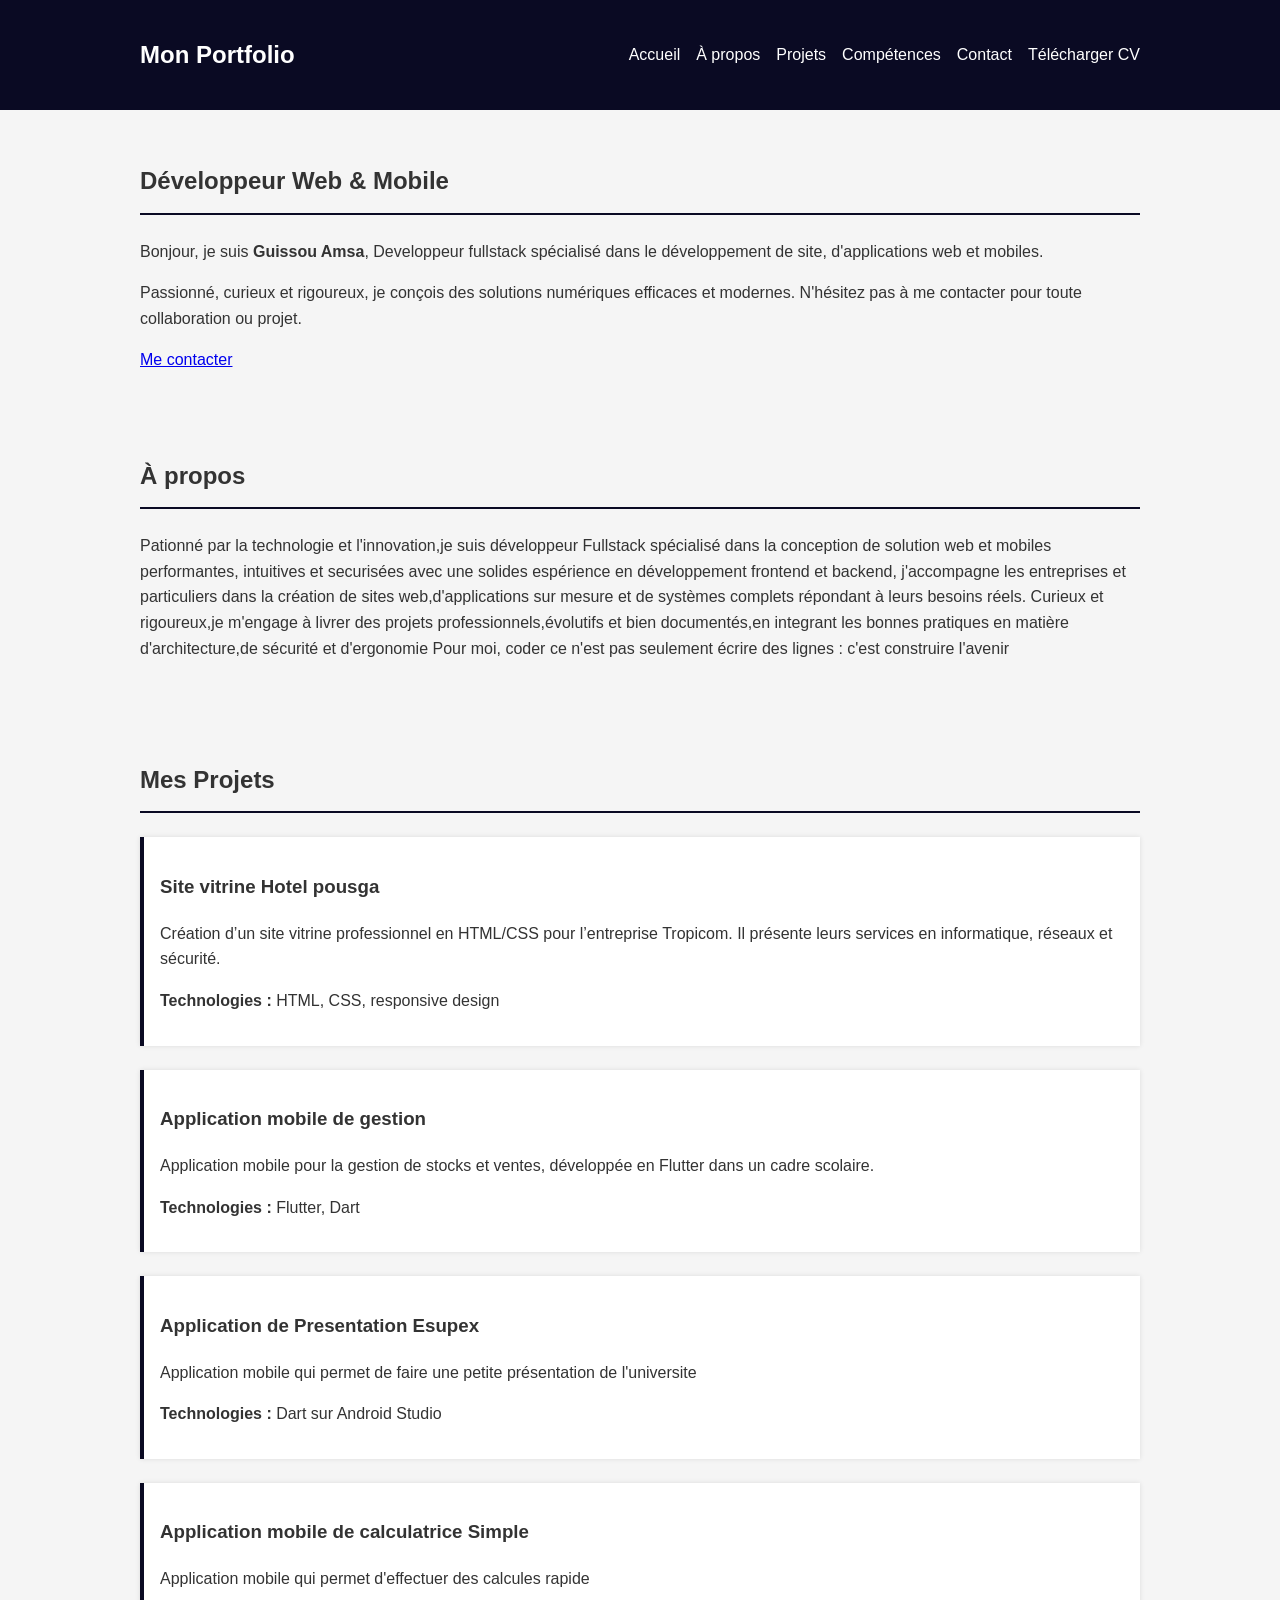
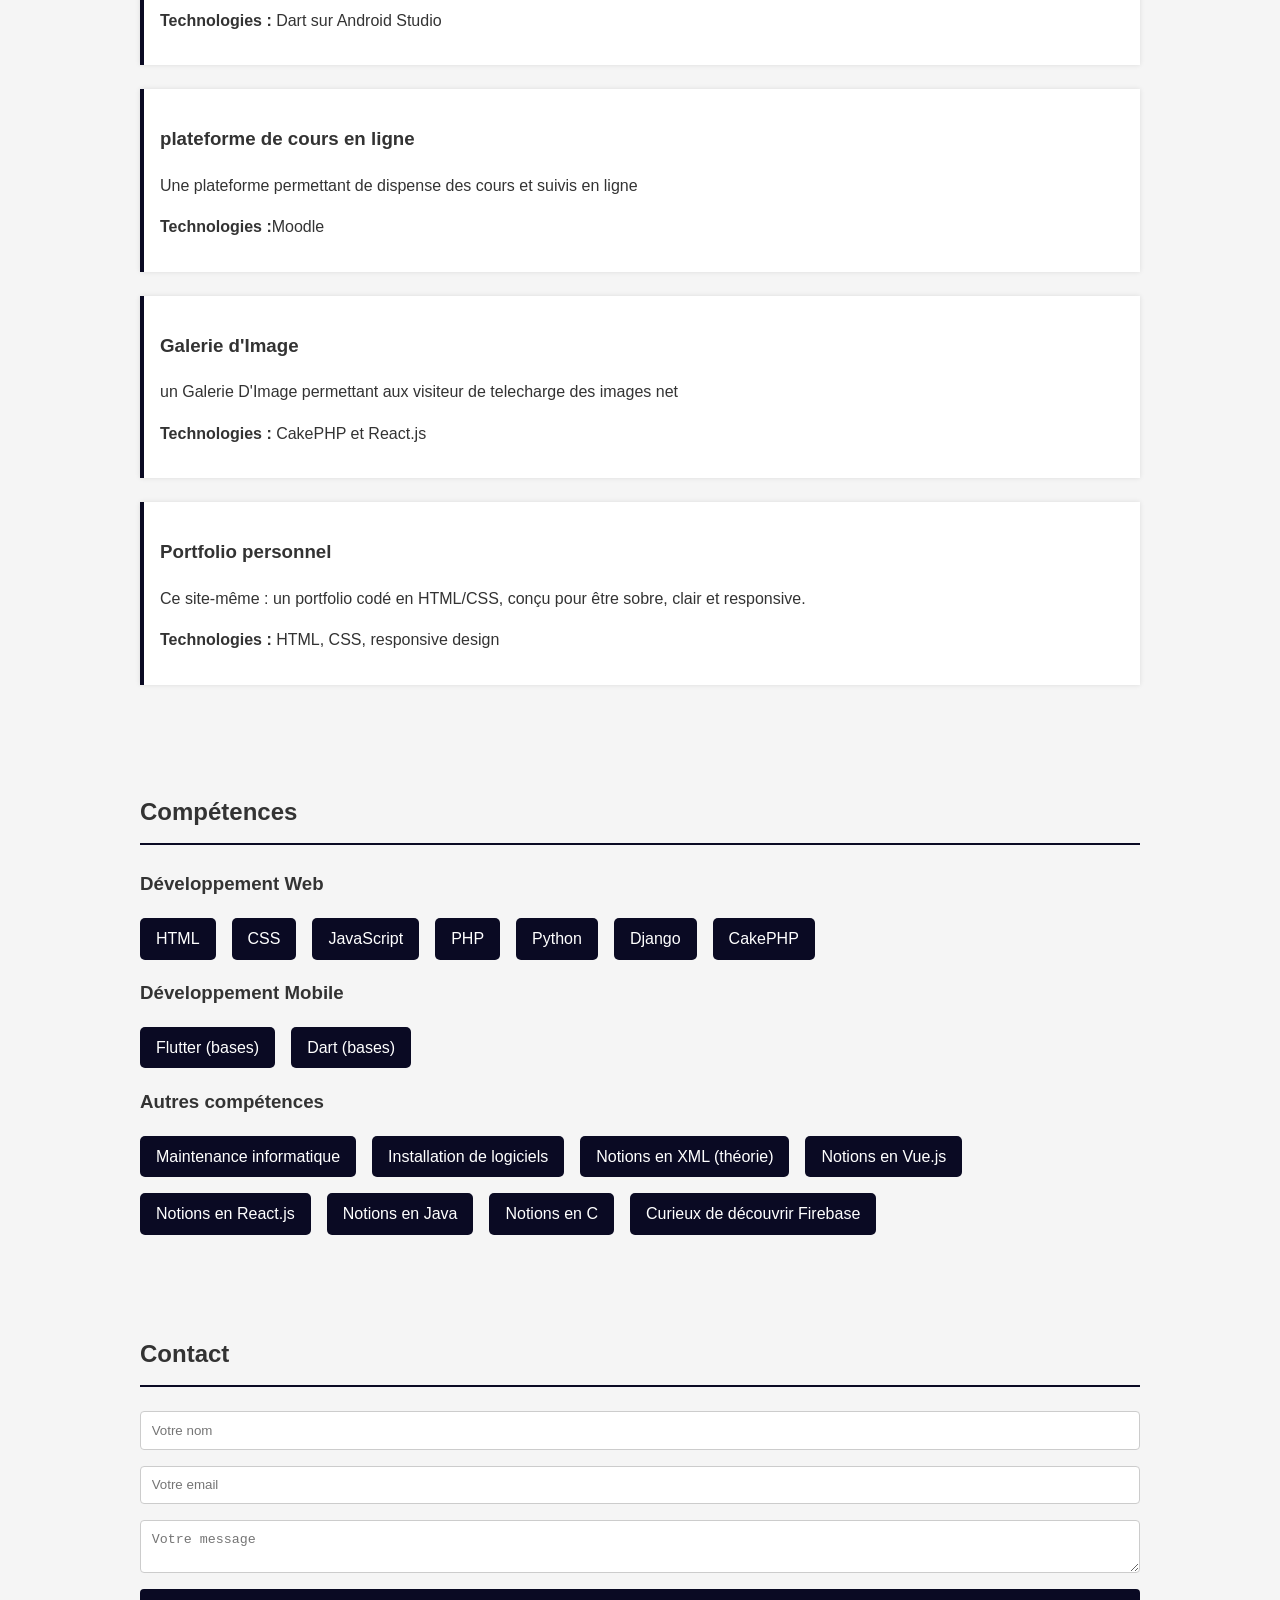
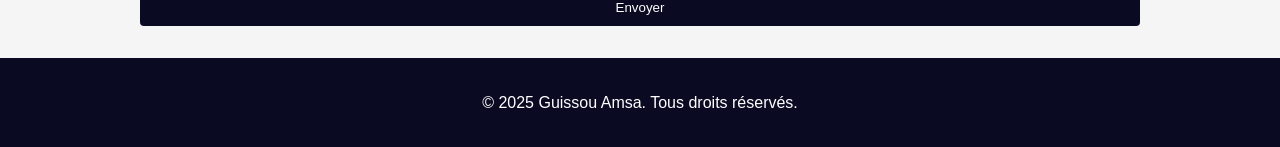
<file: index.html>
<!DOCTYPE html>
<html lang="fr">
<head>
  <meta charset="UTF-8" />
  <meta name="viewport" content="width=device-width, initial-scale=1.0"/>
  <title>Mon Portfolio</title>
  <link rel="stylesheet" href="style.css" />
</head>
<body>
  <header>
    <nav>
      <h1>Mon Portfolio</h1>
      <button class="menu-toggle" id="menuButton">Menu</button>
      <ul class="nav-links" id="navLinks">
        <li><a href="#accueil">Accueil</a></li>
        <li><a href="#apropos">À propos</a></li>
        <li><a href="#projets">Projets</a></li>
        <li><a href="#competences">Compétences</a></li>
        <li><a href="#contact">Contact</a></li>
        <li><a href="cv.pdf" download>Télécharger CV</a></li>
      </ul>
    </nav>
  </header>

  <section id="accueil">
    <div class="presentation-box">
      <h2>Développeur Web & Mobile</h2>
      <p>Bonjour, je suis <strong>Guissou Amsa</strong>, Developpeur fullstack spécialisé dans le développement de site, d'applications web et mobiles.</p>
      <p>Passionné, curieux et rigoureux, je conçois des solutions numériques efficaces et modernes. N'hésitez pas à me contacter pour toute collaboration ou projet.</p>
      <a href="#contact" class="cta-button">Me contacter</a>
    </div>
  </section>

  <section id="apropos">
    <h2>À propos</h2>
    <p>Pationné par la technologie et l'innovation,je suis développeur Fullstack spécialisé dans la conception de solution web et mobiles performantes, intuitives et securisées avec une solides espérience en développement frontend et backend, j'accompagne les entreprises et particuliers dans la création de sites web,d'applications sur mesure et de systèmes complets répondant à leurs besoins réels.
    Curieux et rigoureux,je m'engage à livrer des projets professionnels,évolutifs et bien documentés,en integrant les bonnes pratiques en matière d'architecture,de sécurité et d'ergonomie
    Pour moi, coder ce n'est pas seulement écrire des lignes : c'est construire l'avenir</p>
  </section>

  <section id="projets">
        <h2>Mes Projets</h2>
      
        <div class="projet">
          <h3>Site vitrine Hotel pousga</h3>
          <p>Création d’un site vitrine professionnel en HTML/CSS pour l’entreprise Tropicom. Il présente leurs services en informatique, réseaux et sécurité.</p>
          <p><strong>Technologies :</strong> HTML, CSS, responsive design</p>
        </div>
      
        <div class="projet">
          <h3>Application mobile de gestion</h3>
          <p>Application mobile pour la gestion de stocks et ventes, développée en Flutter dans un cadre scolaire.</p>
          <p><strong>Technologies :</strong> Flutter, Dart</p>
        </div>
      
        <div class="projet">
            <h3>Application de Presentation Esupex </h3>
            <p>Application mobile qui permet de faire une petite présentation de l'universite </p>
            <p><strong>Technologies :</strong>  Dart sur Android Studio</p>
          </div>

          <div class="projet">
            <h3>Application mobile de calculatrice Simple</h3>
            <p>Application mobile qui permet d'effectuer des calcules rapide</p>
            <p><strong>Technologies :</strong>  Dart sur Android Studio</p>

          </div>
          <div class="projet">
            <h3>plateforme de cours en ligne</h3>
            <p>Une plateforme permettant de dispense des cours et suivis en ligne</p>
            <p><strong>Technologies :</strong>Moodle</p>
          </div>

          <div class="projet">
            <h3>Galerie d'Image</h3>
            <p>un Galerie D'Image permettant aux visiteur de telecharge des images net</p>
            <p><strong>Technologies :</strong> CakePHP et React.js</p>
          </div>

        <div class="projet">
          <h3>Portfolio personnel</h3>
          <p>Ce site-même : un portfolio codé en HTML/CSS, conçu pour être sobre, clair et responsive.</p>
          <p><strong>Technologies :</strong> HTML, CSS, responsive design</p>
        </div>
      </section>

  <section id="competences">
    <h2>Compétences</h2>

    <div class="competence-categorie">
          <h3>Développement Web</h3>
          <ul>
            <li>HTML</li>
            <li>CSS</li>
            <li>JavaScript</li>
            <li>PHP</li>
            <li>Python</li>
            <li>Django</li>
            <li>CakePHP</li>
          </ul>
        </div>
      
        <div class="competence-categorie">
          <h3>Développement Mobile</h3>
          <ul>
            <li>Flutter (bases)</li>
            <li>Dart (bases)</li>
          </ul>
        </div>
      
        <div class="competence-categorie">
          <h3>Autres compétences</h3>
          <ul>
            <li>Maintenance informatique</li>
            <li>Installation de logiciels</li>
            <li>Notions en XML (théorie)</li>
            <li>Notions en Vue.js</li>
            <li>Notions en React.js</li>
            <li>Notions en Java</li>
            <li>Notions en C</li>
            <li>Curieux de découvrir Firebase</li>
          </ul>
        </div>
      </section>
      

  <section id="contact">
    <h2>Contact</h2>
    <form action="https://formspree.io/f/mqaqlqba" method="POST">
      <input type="text" name="nom" placeholder="Votre nom" required>
      <input type="email" name="email" placeholder="Votre email" required>
      <textarea name="message" placeholder="Votre message" required></textarea>
      <button type="submit">Envoyer</button>
    </form>
  </section>

  <footer>
    <p>&copy; 2025 Guissou Amsa. Tous droits réservés.</p>
  </footer>

  <script>
    const menuButton = document.getElementById('menuButton');
    const navLinks = document.getElementById('navLinks');

    menuButton.addEventListener('click', () => {
      navLinks.classList.toggle('open');
    });

    navLinks.querySelectorAll('a').forEach(link => {
      link.addEventListener('click', () => {
        navLinks.classList.remove('open');
      });
    });
  </script>
</body>
</html>
</file>
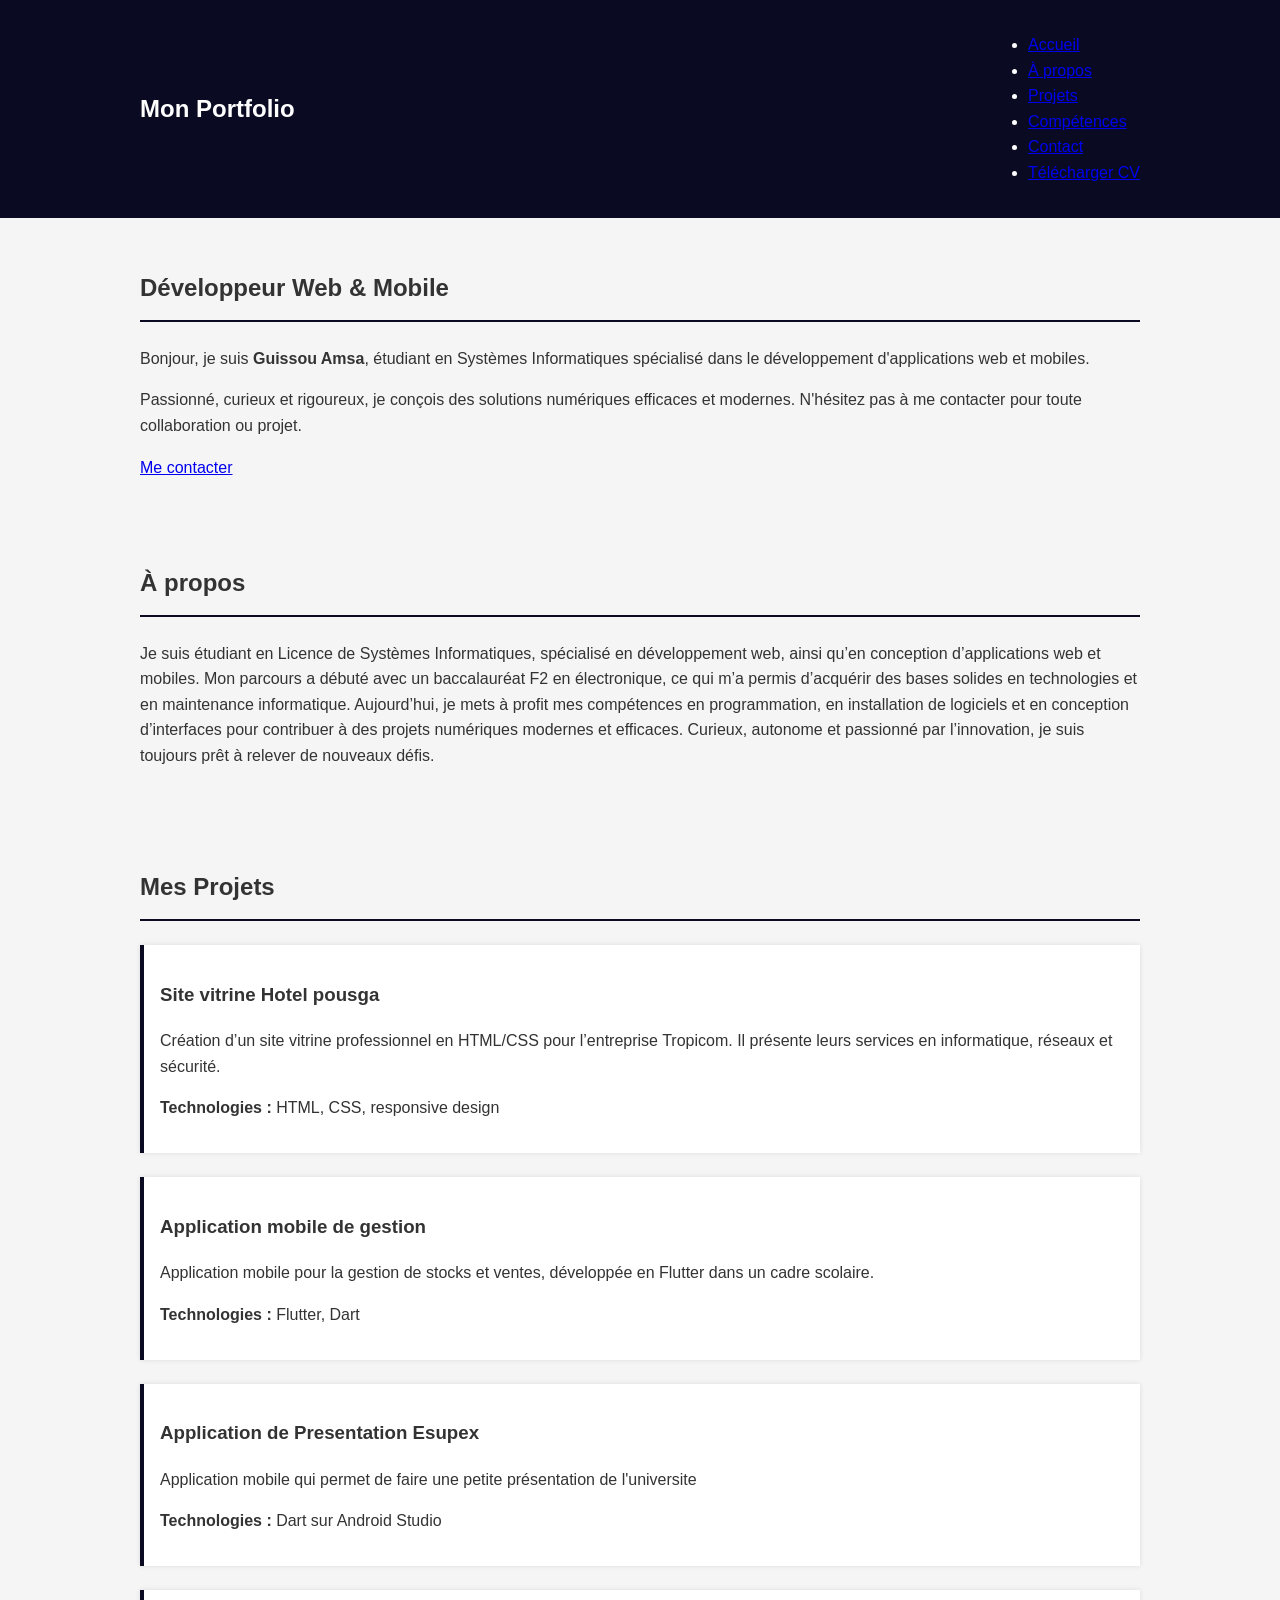
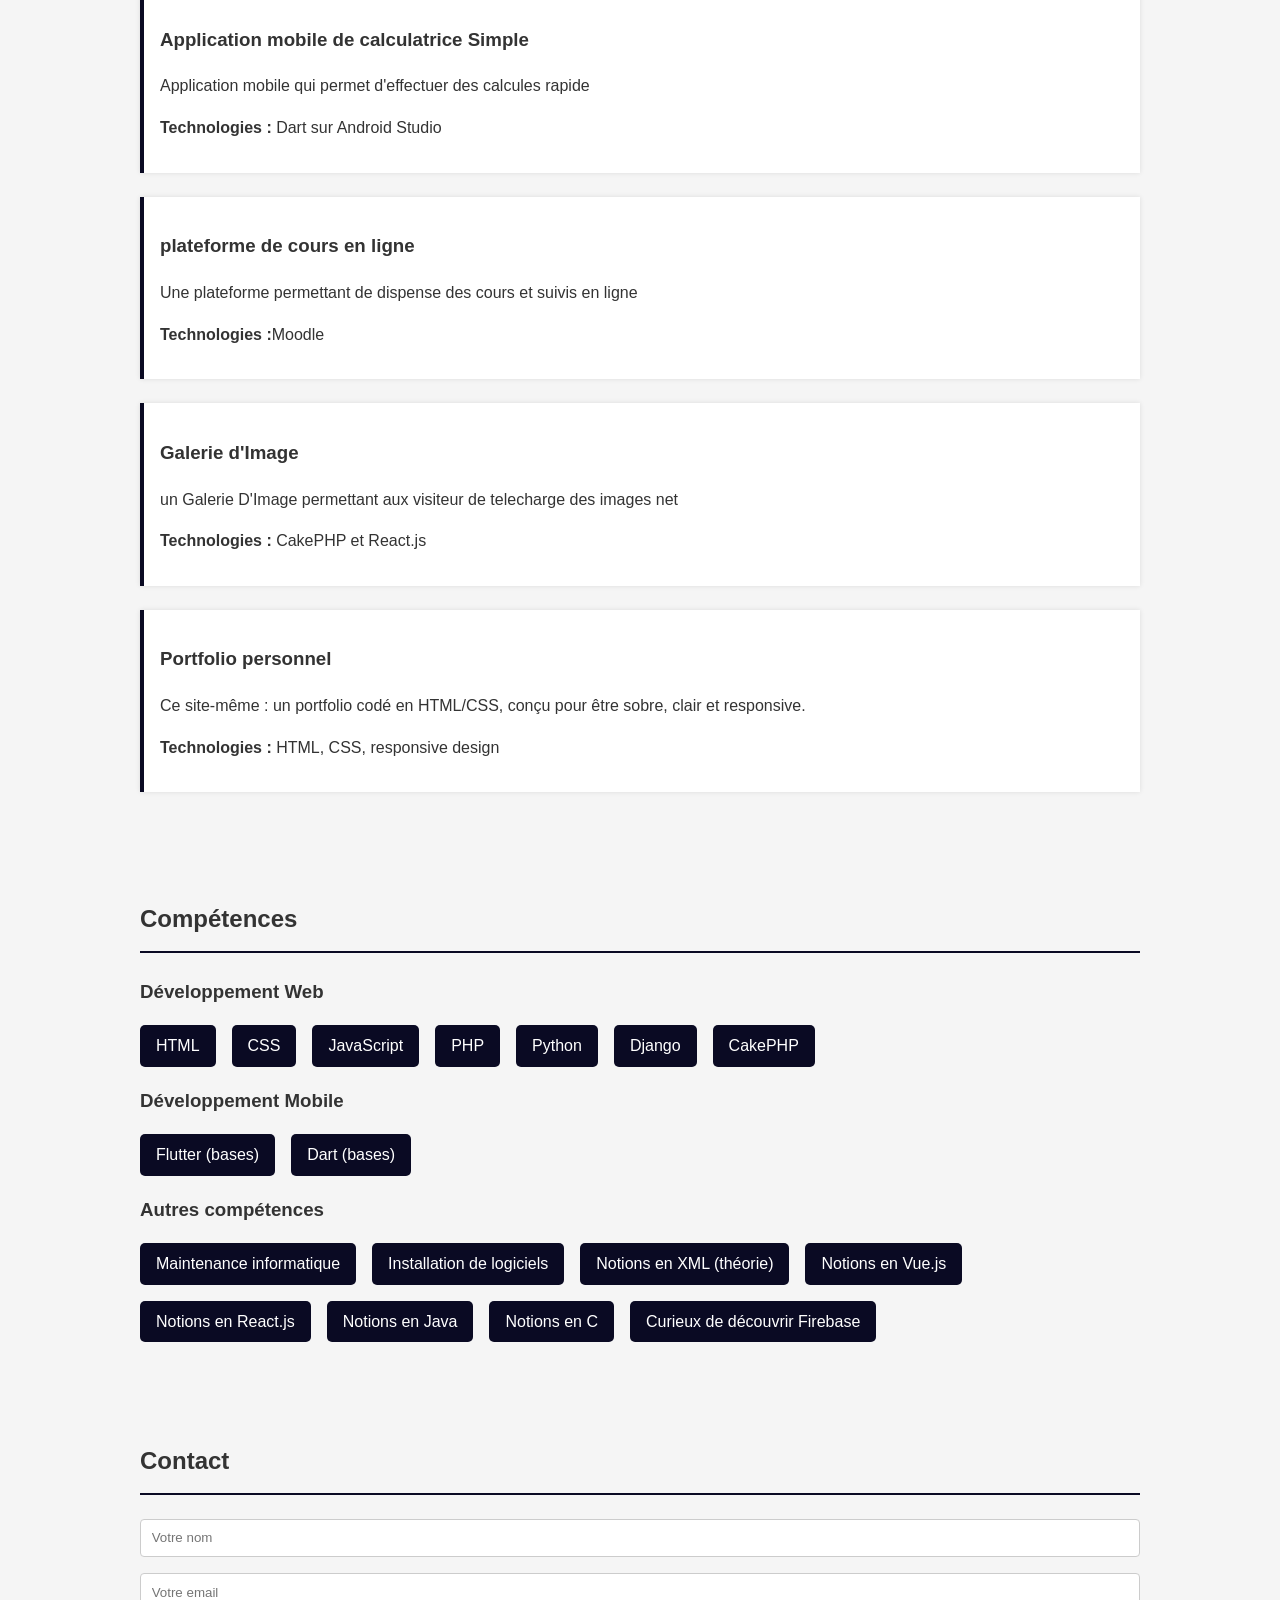
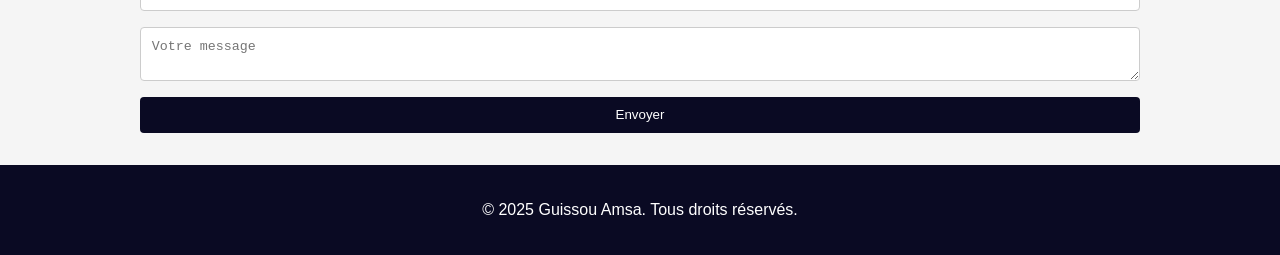
<file: indext.html>
<!DOCTYPE html>
<html lang="fr">
<head>
    <meta charset="UTF-8">
    <meta name="viewport" content="width=device-width, initial-scale=1.0">
    <title>Mon Portfolio</title>
    <link rel="stylesheet" href="style.css">
</head>
<body>
    <header>
        <nav>
            <h1>Mon Portfolio</h1>
            <ul>
                <li><a href="#accueil">Accueil</a></li>
                <li><a href="#apropos">À propos</a></li>
                <li><a href="#projets">Projets</a></li>
                <li><a href="#competences">Compétences</a></li>
                <li><a href="#contact">Contact</a></li>
                <li><a href="cv.pdf" download>Télécharger CV</a></li>
            </ul>
        </nav>
    </header>

    <section id="accueil">
        <div class="presentation-box">
            <h2>Développeur Web & Mobile</h2>
            <p>Bonjour, je suis <strong>Guissou Amsa</strong>, étudiant en Systèmes Informatiques spécialisé dans le développement d'applications web et mobiles.</p>
            <p>Passionné, curieux et rigoureux, je conçois des solutions numériques efficaces et modernes. N'hésitez pas à me contacter pour toute collaboration ou projet.</p>
            <a href="#contact" class="cta-button">Me contacter</a>
        </div>
    </section>
    
    

    <section id="apropos">
        <h2>À propos</h2>
        <p>Je suis étudiant en Licence de Systèmes Informatiques, 
            spécialisé en développement web, ainsi qu’en conception d’applications web et mobiles. 
            Mon parcours a débuté avec un baccalauréat F2 en électronique, ce qui m’a permis d’acquérir des bases solides 
            en technologies et en maintenance informatique. Aujourd’hui, je mets à profit mes compétences 
            en programmation, en installation de logiciels et en conception d’interfaces pour contribuer à 
            des projets numériques modernes et efficaces. Curieux, autonome et passionné par
             l’innovation, je suis toujours prêt à relever de nouveaux défis.</p>
    </section>

    <section id="projets">
        <h2>Mes Projets</h2>
      
        <div class="projet">
          <h3>Site vitrine Hotel pousga</h3>
          <p>Création d’un site vitrine professionnel en HTML/CSS pour l’entreprise Tropicom. Il présente leurs services en informatique, réseaux et sécurité.</p>
          <p><strong>Technologies :</strong> HTML, CSS, responsive design</p>
        </div>
      
        <div class="projet">
          <h3>Application mobile de gestion</h3>
          <p>Application mobile pour la gestion de stocks et ventes, développée en Flutter dans un cadre scolaire.</p>
          <p><strong>Technologies :</strong> Flutter, Dart</p>
        </div>
      
        <div class="projet">
            <h3>Application de Presentation Esupex </h3>
            <p>Application mobile qui permet de faire une petite présentation de l'universite </p>
            <p><strong>Technologies :</strong>  Dart sur Android Studio</p>
          </div>

          <div class="projet">
            <h3>Application mobile de calculatrice Simple</h3>
            <p>Application mobile qui permet d'effectuer des calcules rapide</p>
            <p><strong>Technologies :</strong>  Dart sur Android Studio</p>

          </div>
          <div class="projet">
            <h3>plateforme de cours en ligne</h3>
            <p>Une plateforme permettant de dispense des cours et suivis en ligne</p>
            <p><strong>Technologies :</strong>Moodle</p>
          </div>

          <div class="projet">
            <h3>Galerie d'Image</h3>
            <p>un Galerie D'Image permettant aux visiteur de telecharge des images net</p>
            <p><strong>Technologies :</strong> CakePHP et React.js</p>
          </div>

        <div class="projet">
          <h3>Portfolio personnel</h3>
          <p>Ce site-même : un portfolio codé en HTML/CSS, conçu pour être sobre, clair et responsive.</p>
          <p><strong>Technologies :</strong> HTML, CSS, responsive design</p>
        </div>
      </section>
      

      <section id="competences">
        <h2>Compétences</h2>
      
        <div class="competence-categorie">
          <h3>Développement Web</h3>
          <ul>
            <li>HTML</li>
            <li>CSS</li>
            <li>JavaScript</li>
            <li>PHP</li>
            <li>Python</li>
            <li>Django</li>
            <li>CakePHP</li>
          </ul>
        </div>
      
        <div class="competence-categorie">
          <h3>Développement Mobile</h3>
          <ul>
            <li>Flutter (bases)</li>
            <li>Dart (bases)</li>
          </ul>
        </div>
      
        <div class="competence-categorie">
          <h3>Autres compétences</h3>
          <ul>
            <li>Maintenance informatique</li>
            <li>Installation de logiciels</li>
            <li>Notions en XML (théorie)</li>
            <li>Notions en Vue.js</li>
            <li>Notions en React.js</li>
            <li>Notions en Java</li>
            <li>Notions en C</li>
            <li>Curieux de découvrir Firebase</li>
          </ul>
        </div>
      </section>
      
      

    <section id="contact">
        <h2>Contact</h2>
        <form action="https://formspree.io/f/mqaqlqba" method="POST">
            <input type="text" name="nom" placeholder="Votre nom" required>
            <input type="email" name="email" placeholder="Votre email" required>
            <textarea name="message" placeholder="Votre message" required></textarea>
            <button type="submit">Envoyer</button>
        </form>
        
    </section>

    <footer>
        <p>&copy; 2025 Guissou Amsa. Tous droits réservés.</p>
    </footer>
</body>
</html>
</file>
<file: style.css>
/* Style général */
body {
    margin: 0;
    font-family: Arial, sans-serif;
    line-height: 1.6;
    background-color: #f5f5f5;
    color: #333;
}

/* Navigation */
header {
    background-color: #0a0a23;
    color: white;
    padding: 1em 0;
    position: sticky;
    top: 0;
    z-index: 1000;
}

nav {
    max-width: 1000px;
    margin: auto;
    display: flex;
    justify-content: space-between;
    align-items: center;
    padding: 0 1em;
}

nav h1 {
    font-size: 1.5em;
}

.menu-toggle {
    display: none;
    font-size: 1.5em;
    background: none;
    color: white;
    border: none;
    cursor: pointer;
}

.nav-links {
    list-style: none;
    display: flex;
    gap: 1em;
    margin: 0;
    padding: 0;
    transition: all 0.3s ease-in-out;
}

.nav-links li a {
    color: white;
    text-decoration: none;
    transition: color 0.3s;
}

.nav-links li a:hover {
    color: #00bcd4;
}

/* Responsive Navigation */
@media (max-width: 768px) {
    .menu-toggle {
        display: block;
    }

    .nav-links {
        display: none;
        flex-direction: column;
        align-items: flex-start;
        background-color: #0a0a23;
        position: absolute;
        top: 100%;
        left: 0;
        width: 100%;
        padding: 1em;
        gap: 1em;
    }

    .nav-links.open {
        display: flex;
        animation: fadeIn 0.3s ease-in-out;
    }
}

@keyframes fadeIn {
    from { opacity: 0; transform: translateY(-10px); }
    to { opacity: 1; transform: translateY(0); }
}

/* Sections */
section {
    max-width: 1000px;
    margin: auto;
    padding: 2em 1em;
}

section h2 {
    border-bottom: 2px solid #0a0a23;
    padding-bottom: 0.5em;
    margin-bottom: 1em;
}

.projet {
    margin-bottom: 1.5em;
    background-color: white;
    padding: 1em;
    border-left: 4px solid #0a0a23;
    box-shadow: 0 0 5px rgba(0,0,0,0.1);
}

/* Compétences */
#competences ul {
    display: flex;
    flex-wrap: wrap;
    gap: 1em;
    padding: 0;
    list-style: none;
}

#competences li {
    background-color: #0a0a23;
    color: white;
    padding: 0.5em 1em;
    border-radius: 5px;
}

/* Formulaire de contact */
form {
    display: flex;
    flex-direction: column;
    gap: 1em;
}

input, textarea {
    padding: 0.8em;
    border: 1px solid #ccc;
    border-radius: 4px;
}

button {
    background-color: #0a0a23;
    color: white;
    border: none;
    padding: 0.8em;
    border-radius: 4px;
    cursor: pointer;
    transition: background-color 0.3s;
}

button:hover {
    background-color: #00bcd4;
}

/* Pied de page */
footer {
    background-color: #0a0a23;
    color: white;
    text-align: center;
    padding: 1em;
}
</file>
